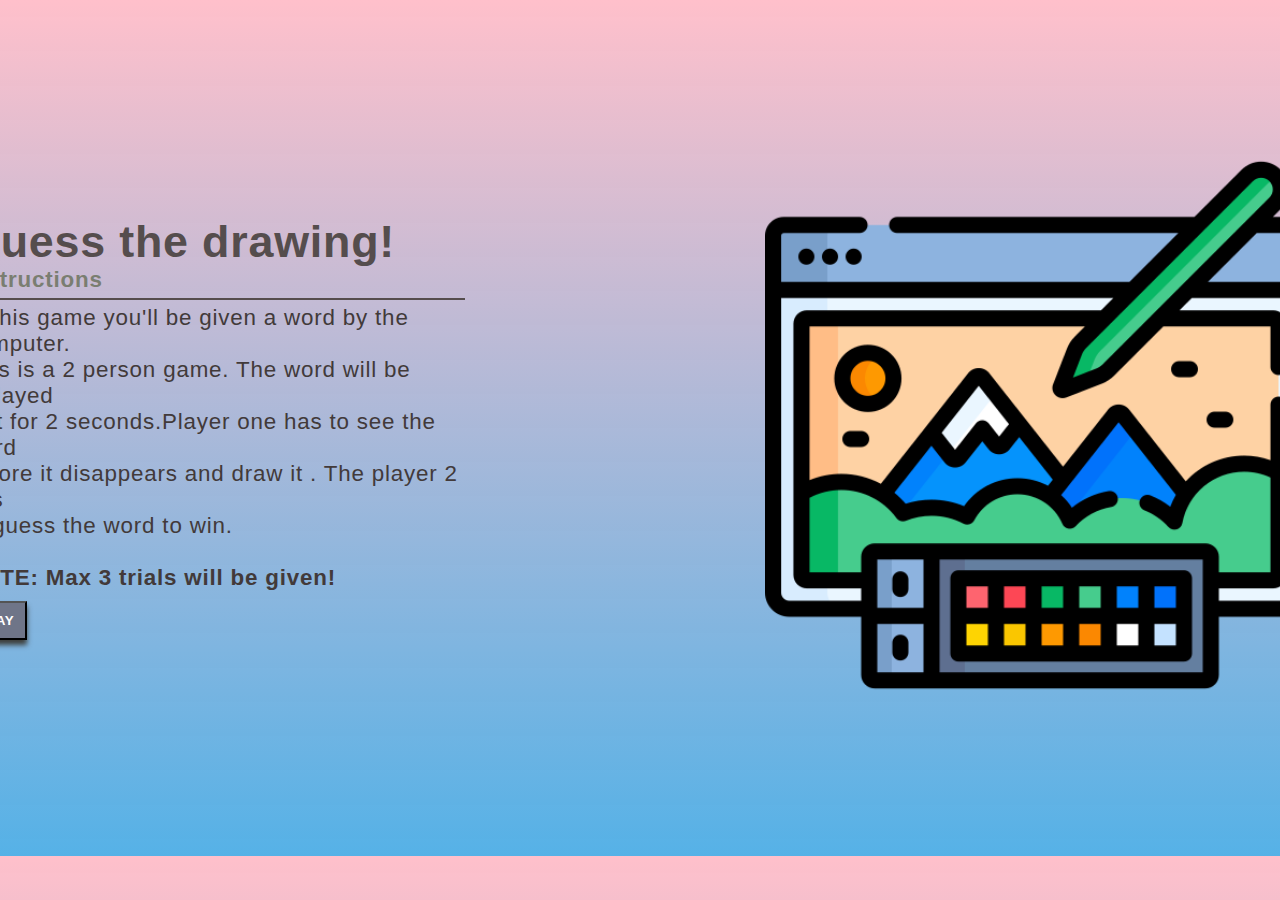
<file: instructions.html>
<!DOCTYPE html>
<html lang="en">
<head>
    <meta charset="UTF-8">
    <meta http-equiv="X-UA-Compatible" content="IE=edge">
    <meta name="viewport" content="width=device-width, initial-scale=1.0">
    <link rel="stylesheet" href="ins.css">
    <title>Guess the drawing!</title>

</head>
<body>
    <div class="part1">
        <h1 class="title">Guess the drawing!</h1>
        <h4>Instructions</h4>
        <div class="line"></div>
        <p>In this game you'll be given a word by the computer.<br>This is a 2 person game.
        The word will be dislayed <br>just for 2 seconds.Player one has to see the word <br>before it disappears and draw it .
        The player 2 has <br>to guess the word to win.<br><br>
        <strong>NOTE:  Max 3 trials will be given!</strong>
        <br><button class="btn"><a class="link" href="index.html">PLAY</a></button>

        </p>
    </div>
    <div class="part2">
        <img src="images/digital-drawing (1).png" alt="">
    </div>
</body>
</html>
</file>
<file: ins.css>
*{
    box-sizing: border-box;
    margin: 0;
    padding: 0;
    letter-spacing: 0.8px;
}
body{
    background:linear-gradient(pink,rgba(67,169,228,0.9));
    background-size:cover ;    
    font-family:Impact, Haettenschweiler, 'Arial Narrow Bold', sans-serif;
    display: flex;
    justify-content: center;
    align-items: center;
}
body>div{
    margin:150px;
    font-size: 1.4em;
}
.title{
    color:rgb(85, 77, 77);
}
.line{
    width:500px;
    background-color:rgb(85, 77, 77);
    height: 2px;
    margin: 5px 0;
}
.link{
    text-decoration: none;
    border:none;
    outline: none;
    color: white;

}
.part1 p{
    color:rgb(66, 58, 58)
}
.part1 h4{
    color:rgb(122, 126, 113)
}
img{
    width: 550px;
    height: auto;
}
.btn {
    outline: none;
    box-shadow: 0px 5px 5px rgb(62, 63, 59)
    ;
    margin-top: 10px;
    padding: 10px;
    font-weight: 700;
    background-color: rgb(111, 117, 136);
    text-decoration: none;
}
@media only screen and (max-width: 900px) {
   body{ display: flex;
    flex-direction: column;}
  
  body>div{
      margin-bottom:30px;
  }
  img{
      width:480px;
  }
}
</file>
